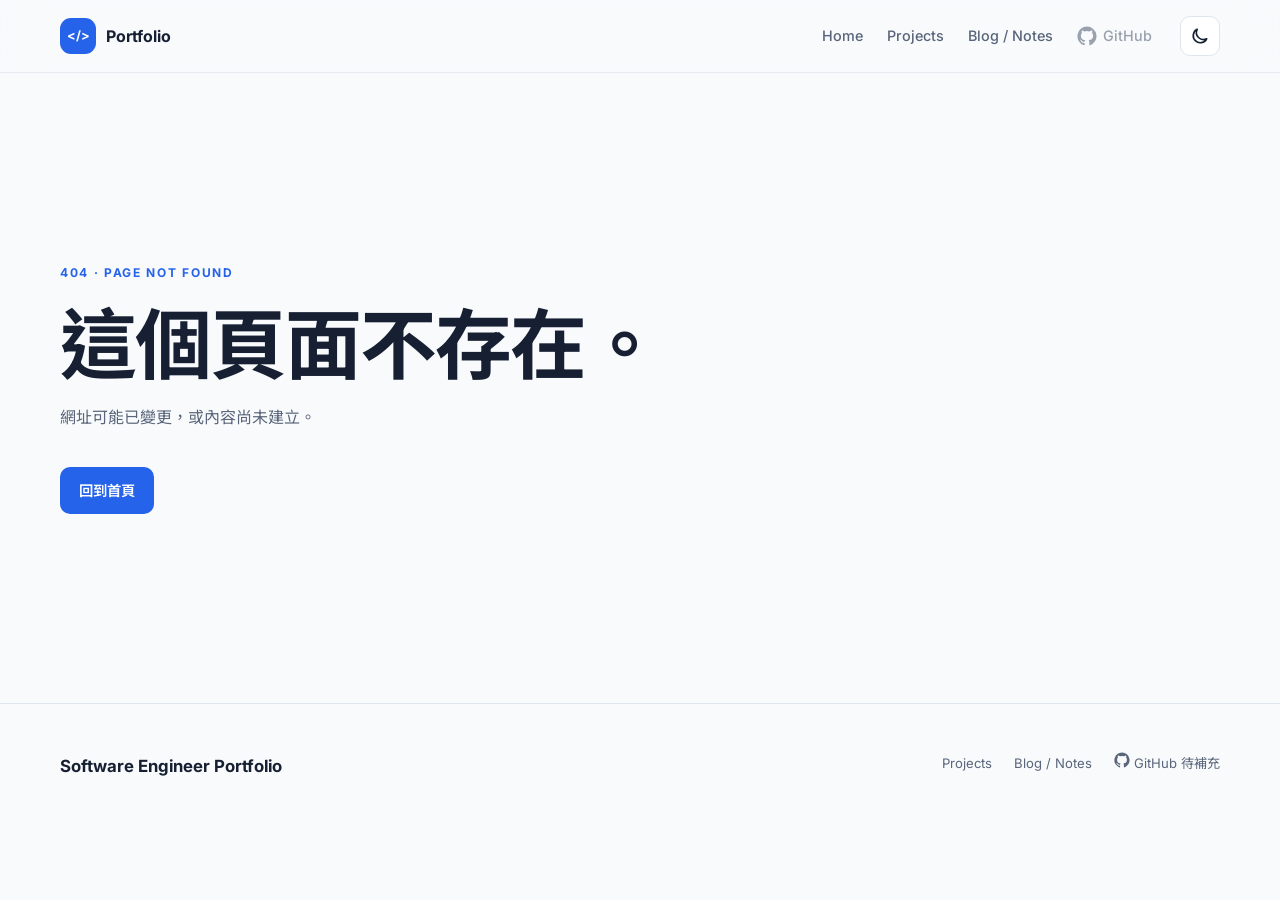
<file: index.html>
<!doctype html>
<html lang="zh-Hant">
  <head>
    <meta charset="UTF-8" />
    <link rel="icon" type="image/svg+xml" href="/favicon.svg" />
    <meta name="viewport" content="width=device-width, initial-scale=1.0" />
    <meta name="theme-color" content="#2563eb" />
    <meta name="description" content="Software Engineer 作品展示網站，以 Project Case Study 記錄 C#、ASP.NET Core、Web API、REST API、SQLite 與前端整合的開發過程。" />
    <meta property="og:type" content="website" />
    <meta property="og:title" content="Software Engineer Portfolio" />
    <meta property="og:description" content="軟體作品、Project Case Study、技術架構、開發過程與 GitHub Source Code。" />
    <meta property="og:image" content="/projects/stock-price-record.svg" />
    <meta name="twitter:card" content="summary_large_image" />
    <title>Software Engineer Portfolio</title>
    <script type="module" crossorigin src="/assets/index-D39aCrpN.js"></script>
    <link rel="stylesheet" crossorigin href="/assets/index-umTDAgWl.css">
  </head>
  <body>
    <div id="root"></div>
  </body>
</html>
</file>
<file: assets/index-umTDAgWl.css>
@import "https://fonts.googleapis.com/css2?family=Inter:wght@400;500;600;700&family=Noto+Sans+TC:wght@400;500;600;700&display=swap";:root{--bg:#f8fafc;--surface:#fff;--surface-2:#f0f4f8;--text:#172033;--muted:#59657a;--line:#dfe5ed;--accent:#2563eb;--accent-2:#38bdf8;--accent-soft:#eaf1ff;--shadow:0 18px 50px #23324b17;color:var(--text);background:var(--bg);font-synthesis:none;text-rendering:optimizelegibility;font-family:Inter,Noto Sans TC,system-ui,sans-serif}:root[data-theme=dark]{--bg:#0b1120;--surface:#111a2d;--surface-2:#172238;--text:#edf3ff;--muted:#a9b5c8;--line:#26334b;--accent:#6ea0ff;--accent-2:#38bdf8;--accent-soft:#14264b;--shadow:0 18px 55px #0000004d;--lightningcss-light: ;--lightningcss-dark:initial;color-scheme:dark}*{box-sizing:border-box}html{scroll-behavior:smooth;scroll-padding-top:88px}body{background:var(--bg);min-width:320px;color:var(--text);margin:0;line-height:1.75}body.no-scroll{overflow:hidden}button,a{font:inherit}a{color:inherit;text-decoration:none}img{max-width:100%;display:block}h1,h2,h3,p{margin-top:0}h1,h2,h3{letter-spacing:-.025em;line-height:1.18}h1{font-size:clamp(2.5rem,5vw,4.9rem)}h2{font-size:clamp(1.8rem,3vw,2.65rem)}h3{font-size:1.25rem}p{color:var(--muted)}::selection{background:var(--accent);color:#fff}.container{width:min(1160px,100% - 48px);margin-inline:auto}.sr-only{clip:rect(0,0,0,0);width:1px;height:1px;position:absolute;overflow:hidden}.skip-link{z-index:1000;background:var(--accent);color:#fff;padding:10px 16px;position:fixed;top:8px;left:8px;transform:translateY(-150%)}.skip-link:focus{transform:none}a:focus-visible,button:focus-visible{outline:3px solid var(--accent-2);outline-offset:3px;border-radius:5px}.site-header{z-index:50;background:color-mix(in srgb,var(--bg) 84%,transparent);-webkit-backdrop-filter:blur(16px);backdrop-filter:blur(16px);border-bottom:1px solid color-mix(in srgb,var(--line) 75%,transparent);position:sticky;top:0}.nav-wrap{align-items:center;gap:28px;height:72px;display:flex}.brand{align-items:center;gap:10px;margin-right:auto;font-weight:700;display:flex}.brand-mark{background:var(--accent);color:#fff;border-radius:11px;place-items:center;width:36px;height:36px;font-size:.8rem;display:grid}.nav-links{align-items:center;gap:24px;font-size:.9rem;font-weight:500;display:flex}.nav-links a{color:var(--muted);align-items:center;gap:6px;display:flex}.nav-links a:hover,.nav-links a.active{color:var(--accent)}.nav-placeholder{color:var(--muted);opacity:.6;align-items:center;gap:6px;display:flex}.theme-toggle,.menu-toggle{border:1px solid var(--line);background:var(--surface);color:var(--text);cursor:pointer;border-radius:10px;place-items:center;width:40px;height:40px;display:grid}.menu-toggle{display:none}.eyebrow{text-transform:uppercase;letter-spacing:.14em;color:var(--accent);margin-bottom:18px;font-size:.75rem;font-weight:700}.hero{background:radial-gradient(circle at 75% 35%,color-mix(in srgb,var(--accent) 11%,transparent),transparent 30%);padding:clamp(70px,10vw,130px) 0 100px;overflow:hidden}.hero-grid{grid-template-columns:1.05fr .95fr;align-items:center;gap:70px;display:grid}.hero h1{margin-bottom:28px}.hero h1 span{color:var(--accent)}.hero-lead{max-width:650px;font-size:1.12rem}.status-dot{background:#22c55e;border-radius:50%;width:8px;height:8px;margin-right:9px;display:inline-block;box-shadow:0 0 0 5px #22c55e21}.hero-actions{flex-wrap:wrap;gap:12px;margin-top:34px;display:flex}.button{border:1px solid #0000;border-radius:10px;justify-content:center;align-items:center;gap:8px;min-height:46px;padding:10px 18px;font-size:.9rem;font-weight:600;display:inline-flex}.button.primary{background:var(--accent);color:#fff}.button.secondary{background:var(--surface);border-color:var(--line)}.button.ghost{color:var(--accent)}.button:hover:not(.disabled){transform:translateY(-2px);box-shadow:0 8px 20px #2563eb26}.disabled,.disabled-link{opacity:.55;cursor:not-allowed}.code-window{color:#dbeafe;background:#101827;border:1px solid #2c3b54;border-radius:18px;overflow:hidden;transform:rotate(1deg);box-shadow:0 30px 70px #0b11204d}.window-bar{color:#8292ab;background:#172238;align-items:center;gap:7px;height:46px;padding:0 16px;font-size:.75rem;display:flex}.window-bar i{background:#fb7185;border-radius:50%;width:10px;height:10px}.window-bar i:nth-child(2){background:#fbbf24}.window-bar i:nth-child(3){background:#4ade80}.window-bar span{margin-left:10px}.code-window pre{margin:0;padding:28px;font:500 .86rem/2 ui-monospace,Consolas,monospace;overflow:auto}.code-blue{color:#7dd3fc}.code-gold{color:#fde68a}.code-green{color:#86efac}.hero-visual{position:relative}.floating-chip{background:var(--surface);border:1px solid var(--line);box-shadow:var(--shadow);border-radius:12px;padding:10px 14px;font-size:.8rem;position:absolute;bottom:-22px;right:-14px}.floating-chip b{color:#22c55e}.section{padding:100px 0}.section.compact{padding-top:20px}.muted-section{background:var(--surface-2)}.section-heading{max-width:680px;margin-bottom:44px}.section-heading h2{margin-bottom:14px}.section-heading p:last-child{font-size:1.03rem}.section-top{justify-content:space-between;align-items:end;display:flex}.project-grid{grid-template-columns:repeat(2,minmax(0,1fr));gap:28px;display:grid}.project-card{background:var(--surface);border:1px solid var(--line);border-radius:18px;transition:all .25s;overflow:hidden}.project-card:hover{box-shadow:var(--shadow);border-color:color-mix(in srgb,var(--accent) 40%,var(--line));transform:translateY(-5px)}.project-image{aspect-ratio:16/9;background:var(--surface-2);display:block;overflow:hidden}.project-image img{object-fit:cover;width:100%;height:100%;transition:all .3s}.project-card:hover .project-image img{transform:scale(1.02)}.project-card-body{padding:25px}.project-card h3{margin:18px 0 10px}.project-card p{min-height:56px;font-size:.92rem}.tag-list{flex-wrap:wrap;gap:8px;display:flex}.tag,.skill-tag{background:var(--accent-soft);color:var(--accent);border-radius:7px;padding:5px 9px;font-size:.72rem;font-weight:600}.skill-tag{background:var(--surface);border:1px solid var(--line);color:var(--text);padding:8px 11px;font-size:.84rem}.card-actions{border-top:1px solid var(--line);flex-wrap:wrap;align-items:center;gap:16px;margin-top:20px;padding-top:18px;font-size:.78rem;font-weight:600;display:flex}.text-link,.icon-link{color:var(--accent);align-items:center;gap:5px;font-weight:600;display:inline-flex}.disabled-link{align-items:center;gap:5px;display:inline-flex}.skills-grid{grid-template-columns:repeat(4,1fr);gap:20px;display:grid}.skill-group{background:var(--surface);border:1px solid var(--line);border-radius:15px;padding:25px}.skill-group h3{margin-bottom:20px;font-size:1rem}.footer{border-top:1px solid var(--line);padding:48px 0}.footer-inner{grid-template-columns:1fr auto;gap:24px;display:grid}.footer-inner strong{font-size:1.05rem}.footer-inner p{margin:5px 0;font-size:.82rem}.footer-nav{color:var(--muted);gap:22px;font-size:.82rem;display:flex}.copyright{border-top:1px solid var(--line);grid-column:1/-1;padding-top:20px}.page-hero{max-width:850px;margin-left:max(24px,50% - 580px);padding:100px 0 65px}.page-hero h1{margin-bottom:22px;font-size:clamp(2.6rem,5vw,4.3rem)}.page-hero>p:last-child{max-width:670px;font-size:1.1rem}.case-hero{background:var(--surface-2);border-bottom:1px solid var(--line);padding:85px 0}.back-link{color:var(--muted);margin-bottom:48px;font-size:.84rem;display:inline-block}.case-hero h1{max-width:900px;font-size:clamp(2.4rem,5vw,4.6rem)}.case-summary{max-width:760px;font-size:1.1rem}.case-hero .tag-list{margin-top:25px}.case-body{padding:40px 0 100px}.case-section{border-bottom:1px solid var(--line);grid-template-columns:270px 1fr;gap:70px;padding:65px 0;display:grid}.case-label{gap:14px;display:flex}.case-label span{color:var(--accent);margin-top:8px;font-size:.72rem;font-weight:700}.case-label h2{font-size:1.2rem}.case-content{max-width:780px}.case-content>p,.case-content li{font-size:1rem}.case-content li{color:var(--muted);margin:8px 0}.architecture-placeholder{border:1px dashed var(--accent);background:var(--accent-soft);border-radius:14px;flex-wrap:wrap;align-items:center;gap:14px;margin-top:28px;padding:26px;display:flex}.architecture-placeholder span{background:var(--surface);border:1px solid var(--line);border-radius:8px;padding:10px 14px;font-size:.8rem;font-weight:600}.architecture-placeholder small{width:100%;color:var(--muted)}.gallery{grid-template-columns:repeat(2,1fr);gap:16px;margin-top:25px;display:grid}.gallery-item{text-align:left;border:1px solid var(--line);background:var(--surface);color:var(--text);cursor:zoom-in;border-radius:12px;padding:0;overflow:hidden}.gallery-item img{aspect-ratio:16/10;object-fit:cover;width:100%}.gallery-item span{color:var(--muted);padding:10px 12px;font-size:.75rem;display:block}.section-note{font-size:.84rem}.lightbox{z-index:100;background:#030812eb;place-items:center;padding:60px;display:grid;position:fixed;inset:0}.lightbox figure{color:#fff;text-align:center;max-width:min(1100px,80vw);margin:0}.lightbox img{border-radius:8px;max-height:78vh}.lightbox figcaption{margin-top:12px;font-size:.8rem}.lightbox-close,.lightbox-nav{color:#fff;cursor:pointer;background:#ffffff1f;border:0;border-radius:50%;width:44px;height:44px;font-size:1.7rem;position:absolute}.lightbox-close{top:20px;right:25px}.lightbox-nav{top:50%}.lightbox-nav.previous{left:22px}.lightbox-nav.next{right:22px}.link-status{grid-template-columns:1fr 1fr;gap:16px;display:grid}.link-status p{background:var(--surface-2);border-radius:10px;padding:20px}.post-list{gap:20px;max-width:850px;display:grid}.post-card{background:var(--surface);border:1px solid var(--line);border-radius:16px;padding:30px}.post-card h2{margin:14px 0 10px;font-size:1.4rem}.post-card .tag-list{margin:18px 0}.post-meta{color:var(--muted);gap:14px;font-size:.75rem;display:flex}.post-meta b,.sample-banner{color:#a16207;background:#fef3c7;border-radius:5px;padding:3px 8px}.article-page{max-width:820px;padding-top:70px;padding-bottom:110px}.article-page header{border-bottom:1px solid var(--line);padding:45px 0}.article-page header h1{font-size:clamp(2.4rem,5vw,4rem)}.article-content section{border-bottom:1px solid var(--line);padding:35px 0}.article-content h2{font-size:1.45rem}.sample-banner{margin-top:20px;padding:12px 16px}.not-found{flex-direction:column;justify-content:center;align-items:flex-start;min-height:70vh;display:flex}.not-found h1{margin-bottom:12px;font-size:clamp(2.5rem,6vw,5rem)}.not-found .button{margin-top:20px}@media (width<=900px){.nav-links{background:var(--surface);border-bottom:1px solid var(--line);box-shadow:var(--shadow);flex-direction:column;align-items:stretch;padding:18px 24px 28px;display:none;position:absolute;top:72px;left:0;right:0}.nav-links.open{display:flex}.nav-links a,.nav-placeholder{padding:8px}.menu-toggle{flex-direction:column;gap:4px;padding:10px;display:flex}.menu-toggle span:not(.sr-only){background:currentColor;width:18px;height:2px;display:block}.theme-toggle{order:2}.hero-grid{grid-template-columns:1fr}.hero-visual{max-width:650px}.skills-grid{grid-template-columns:repeat(2,1fr)}.case-section{grid-template-columns:190px 1fr;gap:30px}}@media (width<=640px){.container{width:min(100% - 32px,1160px)}h1{font-size:2.55rem}.site-header .container{width:calc(100% - 24px)}.hero{padding:65px 0 75px}.hero-grid{gap:50px}.hero-actions{flex-direction:column;align-items:stretch}.button{width:100%}.floating-chip{right:8px}.section{padding:72px 0}.project-grid,.skills-grid{grid-template-columns:1fr}.project-card p{min-height:0}.section-top{display:block}.desktop-only{display:none}.footer-inner{grid-template-columns:1fr}.footer-nav{flex-wrap:wrap}.page-hero{margin-inline:16px;padding:70px 0 45px}.case-hero{padding:55px 0}.back-link{margin-bottom:30px}.case-section{grid-template-columns:1fr;gap:10px;padding:42px 0}.case-label{align-items:center}.case-label h2{margin:0}.gallery{grid-template-columns:1fr}.lightbox{padding:60px 12px}.lightbox figure{max-width:calc(100vw - 24px)}.lightbox-nav{top:auto;bottom:18px}.link-status{grid-template-columns:1fr}.article-page{padding-top:45px}.code-window pre{padding:20px;font-size:.68rem}.copyright{grid-column:auto}}@media (prefers-reduced-motion:reduce){*,:before,:after{scroll-behavior:auto!important;transition:none!important}}.case-hero .container{container-type:inline-size}.case-hero h1.single-line-title{white-space:nowrap;max-width:100%;font-size:min(4.6rem,6cqw)}.case-hero .single-line-summary{white-space:nowrap;max-width:100%;font-size:min(1.1rem,1.9cqw)}.case-hero h1.single-line-title{font-size:min(4.6rem,5.2cqw)}.hero-copy{min-width:0;container-type:inline-size}.hero-copy h1{white-space:nowrap;letter-spacing:-.025em;font-size:min(3.2rem,8.2cqw);line-height:1.35}.hero-copy h1 span{color:inherit}.case-hero h1.stock-title{font-size:min(4rem,3.8cqw)}.case-section:has(.stock-architecture-figure) .case-content{min-width:0}.stock-architecture-figure{margin:28px 0 0}.stock-architecture-figure a{border:1px solid var(--line);cursor:zoom-in;border-radius:16px;display:block;overflow:hidden}.stock-architecture-figure img{width:100%;height:auto;display:block}.stock-architecture-figure figcaption{color:var(--muted);margin-top:12px;font-size:.84rem}@media (width>=1000px){.case-section:has(.stock-architecture-figure) .case-content{display:contents}.case-section:has(.stock-architecture-figure) .case-content>p{grid-column:2;max-width:780px}.stock-architecture-figure{grid-column:1/-1;margin-top:0}}
</file>
